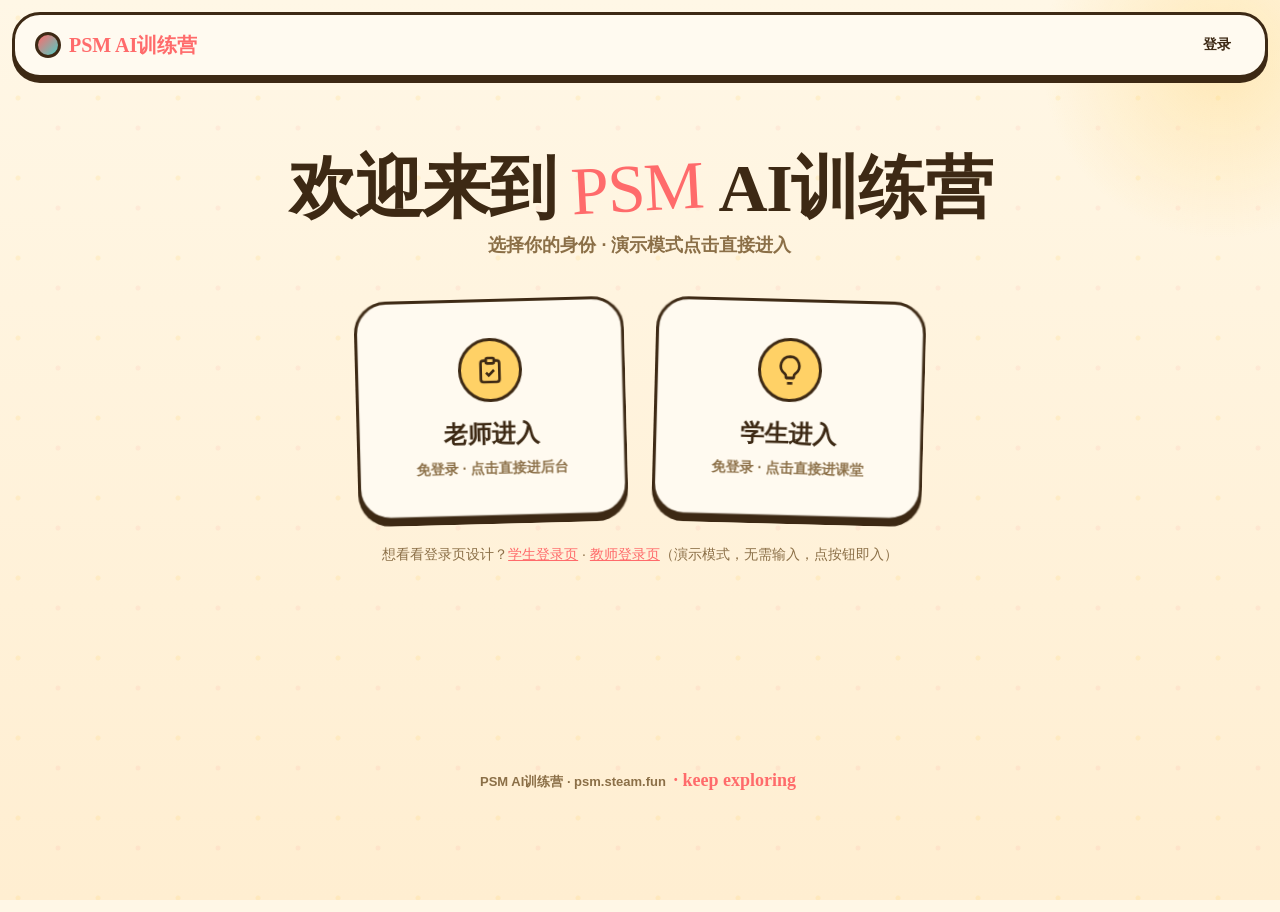
<file: frontend-redesign/index.html>
<!DOCTYPE html>
<html lang="zh-CN">
<head>
  <meta charset="UTF-8">
  <meta name="viewport" content="width=device-width, initial-scale=1.0">
  <title>PSM AI训练营</title>

  <!-- Google Fonts via miaoda self-hosted mirror -->
  <link rel="stylesheet" href="https://miaoda.feishu.cn/fonts/css2?family=Bricolage+Grotesque:wght@500;700&family=Inter:wght@400;500;600;700&family=JetBrains+Mono:wght@400;500;700&family=Caveat:wght@400;700&family=Fraunces:opsz,wght@9..144,600;9..144,800;9..144,900&family=Nunito:wght@500;600;700;800;900&family=Press+Start+2P&family=VT323&display=swap" rel="stylesheet">

  <link rel="stylesheet" href="base.css">
  <!-- 当前唯一主题：奶油乐园。其它主题 CSS 保留在仓库中以便回切，但默认不加载。 -->
  <link rel="stylesheet" href="theme-creamy.css">
</head>
<body data-theme="creamy">

  <nav class="topnav">
    <a href="#" class="logo" data-link="chooser">PSM AI训练营</a>
    <div class="nav-links" id="nav-links"></div>
  </nav>

  <main class="container">
    <div id="flash"></div>

    <!-- 1. 身份选择（chooser，对应 auth/chooser.html） -->
    <section class="view view-chooser active" id="v-chooser">
      <h1>欢迎来到 <span class="hand">PSM</span> AI训练营</h1>
      <p class="subtitle">选择你的身份 · 演示模式点击直接进入</p>
      <div class="choice-cards fx-stagger">
        <a class="choice-card" data-demo-enter="teacher" data-stage="1">
          <div class="fx-glare" aria-hidden="true"></div>
          <div class="icon">
            <svg viewBox="0 0 24 24" fill="none" stroke="currentColor" stroke-width="2"><path d="M9 5H7a2 2 0 0 0-2 2v12a2 2 0 0 0 2 2h10a2 2 0 0 0 2-2V7a2 2 0 0 0-2-2h-2"/><rect x="9" y="3" width="6" height="4" rx="1"/><path d="m9 14 2 2 4-4"/></svg>
          </div>
          <h2>老师进入</h2>
          <p>免登录 · 点击直接进后台</p>
        </a>
        <a class="choice-card" data-demo-enter="student" data-stage="2">
          <div class="fx-glare" aria-hidden="true"></div>
          <div class="icon">
            <svg viewBox="0 0 24 24" fill="none" stroke="currentColor" stroke-width="2"><path d="M9 18h6"/><path d="M10 22h4"/><path d="M12 2a7 7 0 0 0-4 12.7c.6.5 1 1.2 1 2v.3a1 1 0 0 0 1 1h4a1 1 0 0 0 1-1v-.3c0-.8.4-1.5 1-2A7 7 0 0 0 12 2Z"/></svg>
          </div>
          <h2>学生进入</h2>
          <p>免登录 · 点击直接进课堂</p>
        </a>
      </div>
      <p class="demo-login-links">想看看登录页设计？<a href="#" data-link="student-login">学生登录页</a> · <a href="#" data-link="teacher-login">教师登录页</a>（演示模式，无需输入，点按钮即入）</p>
    </section>

    <!-- 2. 学生登录（auth/student_login.html） -->
    <section class="view view-auth" id="v-student-login">
      <h1>学生进入</h1>
      <div class="form-card">
        <div class="demo-banner"><span class="hand">演示模式</span><span>登录不连数据库、不做校验——留空也可以，点按钮直接进课堂</span></div>
        <form id="form-student-login" autocomplete="off" novalidate>
          <div class="form-group">
            <label>你的姓名
              <span class="hint">演示可留空，自动用「小明」</span>
            </label>
            <input type="text" name="name" placeholder="如：小明">
          </div>
          <div class="form-group">
            <label>手机尾号4位
              <span class="hint">有同名同学时填写</span>
            </label>
            <input type="text" name="phone_tail" maxlength="4" placeholder="4位数字">
          </div>
          <div class="form-group">
            <label>班级码
              <span class="hint">演示可留空，自动用 A1B2C3</span>
            </label>
            <input type="text" name="class_code" value="A1B2C3" maxlength="6" placeholder="6位字母数字">
          </div>
          <button type="submit" class="btn primary block">进入课堂</button>
        </form>
        <a href="#" class="back-link" data-link="chooser">返回</a>
      </div>
    </section>

    <!-- 3. 教师登录（auth/teacher_login.html） -->
    <section class="view view-auth" id="v-teacher-login">
      <h1>教师登录</h1>
      <div class="form-card">
        <div class="demo-banner"><span class="hand">演示模式</span><span>登录不连数据库、不做校验——留空也可以，点按钮直接进后台</span></div>
        <form id="form-teacher-login" autocomplete="off" novalidate>
          <div class="form-group">
            <label>用户名
              <span class="hint">演示可留空</span>
            </label>
            <input type="text" name="username" autocomplete="username" placeholder="teacher">
          </div>
          <div class="form-group">
            <label>密码
              <span class="hint">演示可留空</span>
            </label>
            <input type="password" name="password" autocomplete="current-password" placeholder="••••••">
          </div>
          <button type="submit" class="btn primary block">进入后台</button>
        </form>
        <a href="#" class="back-link" data-link="chooser">返回</a>
      </div>
    </section>

    <!-- 4. 课时页（student/lesson.html） -->
    <section class="view view-lesson" id="v-lesson">
      <h1 id="lesson-title"></h1>
      <p class="lesson-desc" id="lesson-desc"></p>
      <div class="quota-bar" id="quota-bar"></div>
      <div class="activities" id="activities"></div>
      <section class="submit-section">
        <h2>提交我的作品</h2>
        <form id="form-submit-work" autocomplete="off">
          <input type="hidden" name="work_type" value="mixed">
          <div class="form-group">
            <label>作品名称</label>
            <input type="text" name="display_name" placeholder="给作品起个名字">
          </div>
          <div class="form-group">
            <label>文字内容</label>
            <textarea name="content" rows="4" placeholder="写下你的想法、故事、答案..."></textarea>
          </div>
          <div class="form-group">
            <label>上传图片</label>
            <input type="file" name="image" accept="image/*">
          </div>
          <button type="submit" class="btn primary">提交作品</button>
        </form>
      </section>
      <div class="lesson-nav">
        <a href="#" class="btn" data-link="l7l8l9">L7-L9 编程世界 →</a>
        <a href="#" class="btn" data-link="l10">L10 作品集 →</a>
      </div>
    </section>

    <!-- 5. L7-L9 编程世界（student/l7l8l9.html） -->
    <section class="view view-l7l8l9" id="v-l7l8l9">
      <h1>L7-L9 编程世界</h1>
      <p class="subtitle">编程和运行环境请访问 PSM 平台：</p>
      <a href="https://psm.steam.fun" target="_blank" rel="noopener" class="external-card">进入 psm.steam.fun →</a>
      <section class="screenshot-card">
        <h2>上传编程截图作业</h2>
        <form id="form-screenshot" autocomplete="off">
          <input type="hidden" name="work_type" value="screenshot">
          <div class="form-group">
            <label>作品说明</label>
            <textarea name="content" rows="2" placeholder="简单描述你做了什么"></textarea>
          </div>
          <div class="form-group">
            <label>截图</label>
            <input type="file" name="image" accept="image/png,image/jpeg" required>
          </div>
          <button type="submit" class="btn primary block">上传截图</button>
        </form>
      </section>
    </section>

    <!-- 6. 展示墙（student/gallery.html） -->
    <section class="view view-gallery" id="v-gallery">
      <h1>班级展示墙</h1>
      <p class="subtitle">同学们的好作品都在这里</p>
      <div id="gallery-body"></div>
    </section>

    <!-- 7. L10 作品集（student/l10_showcase.html） -->
    <section class="view view-l10" id="v-l10">
      <h1>L10 作品集</h1>
      <p class="subtitle">同学们的优秀作品在这里汇聚</p>
      <div id="l10-body"></div>
    </section>

    <!-- 8. 教师后台（teacher/dashboard.html） -->
    <section class="view view-dashboard" id="v-dashboard">
      <h1>教师后台</h1>
      <div class="panel">
        <h2 style="margin-top:0">创建新班级</h2>
        <form id="form-create-class" autocomplete="off">
          <div class="form-row">
            <div class="form-group" style="flex:1">
              <label>班级名称</label>
              <input type="text" name="name" required placeholder="如：2026春季·周六上午">
            </div>
            <div class="form-group" style="flex:1">
              <label>学期</label>
              <input type="text" name="semester" placeholder="如：2026春季">
            </div>
            <div class="form-group" style="display:flex;align-items:flex-end">
              <button type="submit" class="btn primary">创建</button>
            </div>
          </div>
        </form>
      </div>
      <div class="section">
        <h2>我的班级</h2>
        <div id="class-list"></div>
      </div>
    </section>

    <!-- 9. 班级管理（teacher/class_detail.html） -->
    <section class="view view-class" id="v-class">
      <h1 id="class-title"></h1>
      <p class="class-info" id="class-info"></p>

      <div class="section">
        <h2>课次管理</h2>
        <div class="panel">
          <form id="form-add-lesson" autocomplete="off">
            <div class="form-row">
              <div class="form-group" style="flex:2">
                <label>课次名称</label>
                <input type="text" name="name" required placeholder="如：L1-AI是什么">
              </div>
              <div class="form-group" style="flex:1">
                <label>日期</label>
                <input type="date" name="lesson_date">
              </div>
              <div class="form-group" style="flex:1">
                <label>时段</label>
                <input type="text" name="time_slot" placeholder="如 14:00-15:30">
              </div>
              <div class="form-group" style="display:flex;align-items:flex-end">
                <button type="submit" class="btn primary">添加课次</button>
              </div>
            </div>
          </form>
        </div>
        <div id="lesson-list"></div>
      </div>

      <div class="section">
        <h2>学生名册</h2>
        <div class="panel">
          <form id="form-import-students" autocomplete="off">
            <div class="form-group">
              <label>批量导入（每行一人：姓名,手机尾号,显示名）</label>
              <textarea name="student_list" rows="6" placeholder="张三,1234,小张&#10;李四&#10;王五,5678"></textarea>
            </div>
            <button type="submit" class="btn primary">导入</button>
          </form>
        </div>
        <div id="student-list"></div>
      </div>
    </section>

    <!-- 10. 作品审核（teacher/submissions.html） -->
    <section class="view view-submissions" id="v-submissions">
      <h1 id="subs-title">作品审核</h1>
      <div class="filter-bar">
        <span class="label">状态</span>
        <a href="#" class="btn sm" data-sub-filter="all">全部</a>
        <a href="#" class="btn sm" data-sub-filter="pending">待审核</a>
        <a href="#" class="btn sm" data-sub-filter="approved">已通过</a>
        <a href="#" class="btn sm" data-sub-filter="rejected">已驳回</a>
        <span class="label" style="margin-left:16px">课次</span>
        <select id="sub-lesson-filter" class="form-group" style="width:auto;flex:0">
          <option value="all">全部课次</option>
        </select>
      </div>
      <div id="subs-list"></div>
    </section>
  </main>

  <footer class="footer">
    <p>PSM AI训练营 · psm.steam.fun <span class="hand">·  keep exploring</span></p>
  </footer>

  <script src="app.js"></script>
</body>
</html>
</file>
<file: frontend-redesign/base.css>
/* ============================================================
   PSM AI 训练营 · 基础层 (所有主题共用)
   只放结构性样式和重置；视觉全部由主题 CSS 接管
   ============================================================ */

*, *::before, *::after { box-sizing: border-box; }
html, body { margin: 0; padding: 0; }
html { -webkit-text-size-adjust: 100%; }
body { min-height: 100vh; line-height: 1.5; -webkit-font-smoothing: antialiased; }
img, svg { max-width: 100%; display: block; }
a { color: inherit; }
button { font: inherit; }
input, textarea, select, button { font-family: inherit; }
ul, ol { margin: 0; padding: 0; list-style: none; }

/* view show/hide — every page section is a .view */
.view { display: none; }
.view.active { display: block; }

/* hidden helper */
.hidden { display: none !important; }

/* tiny utility: visually hidden but accessible */
.sr-only {
  position: absolute;
  width: 1px;
  height: 1px;
  padding: 0;
  margin: -1px;
  overflow: hidden;
  clip: rect(0, 0, 0, 0);
  white-space: nowrap;
  border: 0;
}

/* initial fallback before JS applies theme — keep it neutral so the first paint isn't white */
body:not([data-theme]) {
  background-color: #fff7e6;
  color: #3d2914;
}

/* demo mode banner & links — 用各主题共享变量，三皮肤自动适配 */
.demo-banner {
  display: flex;
  align-items: center;
  gap: 10px;
  margin-bottom: 18px;
  padding: 10px 16px;
  background: var(--surface-2);
  border: 1px dashed var(--border);
  border-radius: var(--radius-sm);
  color: var(--text-2);
  font-size: 14px;
}
.demo-banner .hand {
  color: var(--primary);
  font-family: var(--font-hand);
  font-size: 20px;
  flex: none;
}
.demo-login-links {
  text-align: center;
  margin: 26px 0 0;
  color: var(--text-2);
  font-size: 14px;
}
.demo-login-links a {
  color: var(--primary);
  text-decoration: underline;
}
</file>
<file: frontend-redesign/theme-creamy.css>
/* ============================================================
   PSM AI 训练营 · 主题二：奶油乐园 (Creamy Playful)
   奶油纸纹 · 大圆角贴纸 · 手写点缀 · 暖色调
   ============================================================ */

body[data-theme="creamy"] {
  --bg: #fff7e6;
  --bg-2: #ffeed1;
  --bg-3: #ffe2b0;
  --surface: #fffaf0;
  --surface-2: #fff3d6;
  --surface-3: #ffe8b3;
  --border: #f0d9a8;
  --border-strong: #ff6b6b;
  --text: #3d2914;
  --text-2: #8b6f47;
  --text-3: #b89876;
  --primary: #ff6b6b;
  --primary-2: #4ecdc4;
  --accent: #ffd166;
  --success: #7cb342;
  --danger: #e76f51;
  --warning: #f4a261;

  --radius: 24px;
  --radius-lg: 32px;
  --radius-sm: 16px;

  --shadow-sm: 0 3px 0 #f0c98a;
  --shadow: 0 6px 0 #e8b96a, 0 12px 28px rgba(212, 163, 90, 0.22);
  --shadow-lg: 0 8px 0 #d9a050, 0 18px 40px rgba(212, 163, 90, 0.32);
  --glow: 0 0 0 transparent;

  --font-display: "Fraunces", "Caveat", "Comic Sans MS", "Noto Sans SC", serif;
  --font-body: "Nunito", -apple-system, "Segoe UI", "Noto Sans SC", sans-serif;
  --font-mono: "JetBrains Mono", ui-monospace, "SF Mono", Menlo, monospace;
  --font-hand: "Caveat", "Brush Script MT", cursive;

  --bg-image:
    radial-gradient(circle at 18px 18px, rgba(255, 209, 102, 0.18) 2px, transparent 3px),
    radial-gradient(circle at 58px 48px, rgba(255, 107, 107, 0.08) 2px, transparent 3px),
    linear-gradient(180deg, #fff7e6 0%, #ffeed1 100%);
  --bg-size: 80px 80px, 80px 80px, auto;
}

body[data-theme="creamy"] {
  color: var(--text);
  font-family: var(--font-body);
  font-weight: 500;
  background-color: var(--bg);
  background-image: var(--bg-image);
  background-size: var(--bg-size);
  background-attachment: fixed;
}

body[data-theme="creamy"]::before {
  content: "";
  position: fixed;
  top: -120px;
  right: -120px;
  width: 360px;
  height: 360px;
  background: radial-gradient(circle, var(--accent) 0%, transparent 70%);
  opacity: 0.35;
  border-radius: 50%;
  pointer-events: none;
  z-index: 0;
}

/* ===== top nav ===== */
body[data-theme="creamy"] .topnav {
  position: sticky;
  top: 12px;
  z-index: 50;
  display: flex;
  align-items: center;
  justify-content: space-between;
  gap: 12px;
  padding: 14px 20px;
  margin: 12px 12px 0;
  background: var(--surface);
  border: 3px solid var(--text);
  border-radius: 28px;
  box-shadow: 0 5px 0 var(--text);
}
body[data-theme="creamy"] .topnav .logo {
  font-family: var(--font-display);
  font-weight: 900;
  font-size: 20px;
  color: var(--primary);
  text-decoration: none;
  display: flex;
  align-items: center;
  gap: 8px;
}
body[data-theme="creamy"] .topnav .logo::before {
  content: "";
  width: 26px;
  height: 26px;
  border-radius: 50%;
  background: linear-gradient(135deg, var(--primary), var(--primary-2));
  border: 3px solid var(--text);
  flex-shrink: 0;
}
body[data-theme="creamy"] .topnav .nav-links { display: flex; gap: 4px; align-items: center; flex-wrap: wrap; }
body[data-theme="creamy"] .topnav .nav-links a {
  color: var(--text);
  font: 700 14px var(--font-body);
  padding: 7px 14px;
  border-radius: 999px;
  text-decoration: none;
  transition: background 0.15s, transform 0.15s;
}
body[data-theme="creamy"] .topnav .nav-links a:hover { background: var(--surface-2); transform: translateY(-1px); }
body[data-theme="creamy"] .topnav .nav-links a.active { background: var(--primary); color: #fff; }

/* （旧 .theme-switch 顶栏主题切换器样式已随选择页主题切换块移除） */

/* ===== container ===== */
body[data-theme="creamy"] .container { max-width: 1000px; margin: 0 auto; padding: 28px 24px 80px; position: relative; z-index: 1; }

/* ===== chooser ===== */
body[data-theme="creamy"] .view-chooser { text-align: center; padding: 48px 0 20px; }
body[data-theme="creamy"] .view-chooser h1 {
  font-family: var(--font-display);
  font-weight: 900;
  font-size: clamp(40px, 7vw, 68px);
  letter-spacing: -0.02em;
  line-height: 1.0;
  margin: 0 0 10px;
  color: var(--text);
}
body[data-theme="creamy"] .view-chooser h1 .hand {
  font-family: var(--font-hand);
  color: var(--primary);
  display: inline-block;
  transform: rotate(-3deg);
  font-weight: 400;
}
body[data-theme="creamy"] .view-chooser .subtitle { color: var(--text-2); font-size: 18px; margin: 0 0 40px; font-weight: 600; }
body[data-theme="creamy"] .choice-cards { display: flex; gap: 28px; justify-content: center; flex-wrap: wrap; }
body[data-theme="creamy"] .choice-card {
  position: relative;
  width: 270px;
  padding: 36px 28px;
  border-radius: var(--radius-lg);
  background: var(--surface);
  border: 3px solid var(--text);
  text-align: center;
  text-decoration: none;
  color: var(--text);
  transition: transform 0.2s, box-shadow 0.2s;
  box-shadow: 0 6px 0 var(--text);
}
body[data-theme="creamy"] .choice-card:nth-child(1) { transform: rotate(-1.5deg); }
body[data-theme="creamy"] .choice-card:nth-child(2) { transform: rotate(1.5deg); }
body[data-theme="creamy"] .choice-card:hover { transform: translateY(-6px) rotate(0); box-shadow: 0 12px 0 var(--text); }
body[data-theme="creamy"] .choice-card .icon {
  width: 64px;
  height: 64px;
  margin: 0 auto 14px;
  display: grid;
  place-items: center;
  border-radius: 50%;
  background: var(--accent);
  border: 3px solid var(--text);
}
body[data-theme="creamy"] .choice-card .icon svg { width: 32px; height: 32px; color: var(--text); }
body[data-theme="creamy"] .choice-card h2 { font-family: var(--font-display); font-weight: 900; font-size: 24px; margin: 0 0 6px; }
body[data-theme="creamy"] .choice-card p { color: var(--text-2); font-size: 14px; margin: 0; font-weight: 600; }

/* （旧 .theme-explore / .theme-card 样式已随选择页主题切换块移除；保留的 cosmic/pixel 主题 CSS 不受影响） */

/* ===== auth forms ===== */
body[data-theme="creamy"] .view-auth { max-width: 440px; margin: 48px auto; }
body[data-theme="creamy"] .view-auth h1 { font-family: var(--font-display); font-weight: 900; font-size: 36px; margin: 0 0 16px; }
body[data-theme="creamy"] .view-auth .form-card {
  background: var(--surface);
  border: 3px solid var(--text);
  border-radius: var(--radius-lg);
  padding: 32px;
  box-shadow: 0 8px 0 var(--text);
}
body[data-theme="creamy"] .form-group { margin-bottom: 18px; }
body[data-theme="creamy"] .form-group label {
  display: block;
  font: 700 13px var(--font-body);
  color: var(--text);
  margin-bottom: 6px;
}
body[data-theme="creamy"] .form-group label .hint { color: var(--text-2); font-weight: 600; font-size: 12px; margin-left: 6px; }
body[data-theme="creamy"] .form-group input,
body[data-theme="creamy"] .form-group textarea,
body[data-theme="creamy"] .form-group select {
  width: 100%;
  padding: 12px 14px;
  font: 600 14px var(--font-body);
  color: var(--text);
  background: var(--surface);
  border: 2px solid var(--text);
  border-radius: var(--radius-sm);
  transition: transform 0.1s, box-shadow 0.15s;
}
body[data-theme="creamy"] .form-group input:focus,
body[data-theme="creamy"] .form-group textarea:focus,
body[data-theme="creamy"] .form-group select:focus {
  outline: 0;
  transform: translateY(-1px);
  box-shadow: 0 4px 0 var(--primary);
}
body[data-theme="creamy"] .form-group textarea { resize: vertical; min-height: 72px; }
body[data-theme="creamy"] .form-group input[type="file"] { padding: 10px; }
body[data-theme="creamy"] .form-row { display: flex; gap: 8px; flex-wrap: wrap; align-items: stretch; }
body[data-theme="creamy"] .form-row > * { flex: 1; min-width: 0; }

/* buttons */
body[data-theme="creamy"] .btn {
  display: inline-flex;
  align-items: center;
  justify-content: center;
  gap: 6px;
  padding: 11px 20px;
  font: 800 14px var(--font-body);
  color: var(--text);
  background: var(--surface);
  border: 2.5px solid var(--text);
  border-radius: 999px;
  cursor: pointer;
  text-decoration: none;
  transition: transform 0.12s, box-shadow 0.12s;
  box-shadow: 0 3px 0 var(--text);
  white-space: nowrap;
}
body[data-theme="creamy"] .btn:hover { transform: translateY(-1px); box-shadow: 0 5px 0 var(--text); }
body[data-theme="creamy"] .btn:active { transform: translateY(1px); box-shadow: 0 1px 0 var(--text); }
body[data-theme="creamy"] .btn.primary { background: var(--primary); color: #fff; }
body[data-theme="creamy"] .btn.primary:hover { background: #ff5252; }
body[data-theme="creamy"] .btn.success { background: var(--success); color: #fff; }
body[data-theme="creamy"] .btn.danger { background: var(--danger); color: #fff; }
body[data-theme="creamy"] .btn.ghost { background: transparent; box-shadow: none; }
body[data-theme="creamy"] .btn.ghost:hover { background: var(--surface-2); box-shadow: 0 3px 0 var(--text); }
body[data-theme="creamy"] .btn.sm { padding: 6px 12px; font-size: 12px; box-shadow: 0 2px 0 var(--text); }
body[data-theme="creamy"] .btn.lg { padding: 14px 28px; font-size: 16px; }
body[data-theme="creamy"] .btn:disabled { opacity: 0.5; cursor: not-allowed; transform: none; box-shadow: 0 3px 0 var(--text); }
body[data-theme="creamy"] .btn.block { width: 100%; }
body[data-theme="creamy"] .back-link { display: inline-block; margin-top: 16px; color: var(--text-2); font-size: 13px; text-decoration: none; font-weight: 700; }
body[data-theme="creamy"] .back-link:hover { color: var(--primary); }

/* flash */
body[data-theme="creamy"] .flash {
  padding: 10px 16px;
  border-radius: var(--radius-sm);
  margin-bottom: 12px;
  font-size: 14px;
  font-weight: 700;
  border: 2.5px solid var(--text);
  background: var(--surface);
}
body[data-theme="creamy"] .flash.success { background: #e8f5d8; }
body[data-theme="creamy"] .flash.error { background: #ffe0d6; }
body[data-theme="creamy"] .flash.info { background: #d4f1ed; }

/* ===== lesson ===== */
body[data-theme="creamy"] .view-lesson h1 { font-family: var(--font-display); font-weight: 900; font-size: 40px; margin: 0 0 6px; }
body[data-theme="creamy"] .view-lesson .lesson-desc { color: var(--text-2); margin: 0 0 20px; font-size: 16px; font-weight: 600; }
body[data-theme="creamy"] .quota-bar {
  display: flex;
  gap: 16px;
  padding: 14px 22px;
  background: var(--surface);
  border: 3px solid var(--text);
  border-radius: 999px;
  margin-bottom: 24px;
  font: 700 14px var(--font-body);
  align-items: center;
  flex-wrap: wrap;
  box-shadow: 0 4px 0 var(--text);
}
body[data-theme="creamy"] .quota-bar .q { display: flex; align-items: center; gap: 8px; }
body[data-theme="creamy"] .quota-bar .q .num { font-weight: 900; color: var(--primary); font-size: 16px; }
body[data-theme="creamy"] .quota-bar .q .dot { width: 12px; height: 12px; border-radius: 50%; border: 2px solid var(--text); }
body[data-theme="creamy"] .quota-bar .q.text .dot { background: var(--primary-2); }
body[data-theme="creamy"] .quota-bar .q.image .dot { background: var(--accent); }

body[data-theme="creamy"] .activities { display: grid; gap: 18px; margin-bottom: 32px; }
body[data-theme="creamy"] .activity-card {
  background: var(--surface);
  border: 3px solid var(--text);
  border-radius: var(--radius-lg);
  padding: 24px;
  position: relative;
  transition: transform 0.15s;
  box-shadow: 0 5px 0 var(--text);
}
body[data-theme="creamy"] .activity-card:hover { transform: translateY(-2px); }
body[data-theme="creamy"] .activity-card[data-type="agnes_text"] { background: linear-gradient(180deg, #fff 0%, #fff5e0 100%); }
body[data-theme="creamy"] .activity-card[data-type="agnes_image"] { background: linear-gradient(180deg, #fff 0%, #ffe8d6 100%); }
body[data-theme="creamy"] .activity-card[data-type="discussion"] { background: linear-gradient(180deg, #fff 0%, #fff8d4 100%); }
body[data-theme="creamy"] .activity-card[data-type="create"] { background: linear-gradient(180deg, #fff 0%, #d4f1ed 100%); }
body[data-theme="creamy"] .activity-card .type-tag {
  position: absolute;
  top: -12px;
  left: 18px;
  padding: 3px 12px;
  background: var(--text);
  color: var(--surface);
  font: 800 10px var(--font-mono);
  text-transform: uppercase;
  letter-spacing: 0.1em;
  border-radius: 999px;
}
body[data-theme="creamy"] .activity-card h3 { font-family: var(--font-display); font-weight: 800; font-size: 22px; margin: 0 0 4px; }
body[data-theme="creamy"] .activity-card .act-desc { color: var(--text-2); font-size: 14px; margin: 0 0 16px; font-weight: 600; }
body[data-theme="creamy"] .ai-interaction { margin-top: 12px; }
body[data-theme="creamy"] .ai-progress {
  width: 100%;
  height: 14px;
  background: var(--surface-2);
  border: 2px solid var(--text);
  border-radius: 999px;
  margin-top: 12px;
  position: relative;
}
body[data-theme="creamy"] .ai-progress-bar {
  height: 100%;
  width: 0;
  background: repeating-linear-gradient(45deg, var(--primary) 0 12px, var(--primary-2) 12px 24px);
  border-radius: 999px;
  transition: width 0.5s ease;
}
body[data-theme="creamy"] .ai-progress-text { margin-top: 8px; color: var(--text-2); font-size: 13px; font-weight: 600; min-height: 18px; }
body[data-theme="creamy"] .ai-answer {
  margin-top: 12px;
  padding: 16px;
  background: #d4f1ed;
  border: 2px dashed var(--text);
  border-radius: var(--radius);
  white-space: pre-wrap;
  font-size: 14px;
  line-height: 1.7;
  font-weight: 600;
}
body[data-theme="creamy"] .ai-answer.fallback { background: #fff8d4; }
body[data-theme="creamy"] .ai-image-result { margin-top: 12px; }
body[data-theme="creamy"] .ai-image-result img { max-width: 100%; border-radius: var(--radius); border: 3px solid var(--text); display: block; }
body[data-theme="creamy"] .ai-image-result .src { display: inline-block; margin-top: 8px; font: 11px var(--font-mono); color: var(--text-2); padding: 3px 8px; background: var(--surface-2); border-radius: 999px; }
body[data-theme="creamy"] .ai-error { color: var(--danger); font-size: 13px; font-weight: 700; margin-top: 8px; }

body[data-theme="creamy"] .submit-section {
  background: var(--surface);
  border: 3px dashed var(--primary);
  border-radius: var(--radius-lg);
  padding: 28px;
  margin: 24px 0;
}
body[data-theme="creamy"] .submit-section h2 { font-family: var(--font-display); font-weight: 900; font-size: 22px; margin: 0 0 16px; }
body[data-theme="creamy"] .lesson-nav { display: flex; gap: 12px; flex-wrap: wrap; margin-top: 24px; }

/* ===== gallery / l10 ===== */
body[data-theme="creamy"] .view-gallery h1, body[data-theme="creamy"] .view-l10 h1 { font-family: var(--font-display); font-weight: 900; font-size: 36px; margin: 0 0 4px; }
body[data-theme="creamy"] .view-gallery .subtitle, body[data-theme="creamy"] .view-l10 .subtitle { color: var(--text-2); margin: 0 0 24px; font-weight: 600; }
body[data-theme="creamy"] .gallery-grid { display: grid; grid-template-columns: repeat(auto-fill, minmax(240px, 1fr)); gap: 22px; }
body[data-theme="creamy"] .gallery-card {
  background: var(--surface);
  border: 3px solid var(--text);
  border-radius: var(--radius);
  overflow: hidden;
  position: relative;
  transition: transform 0.18s;
  box-shadow: 0 5px 0 var(--text);
}
body[data-theme="creamy"] .gallery-card:hover { transform: translateY(-4px) rotate(-0.5deg); }
body[data-theme="creamy"] .gallery-card img { width: 100%; height: 180px; object-fit: cover; display: block; border-bottom: 3px solid var(--text); }
body[data-theme="creamy"] .gallery-card .body { padding: 14px 16px; }
body[data-theme="creamy"] .gallery-card h3 { font-family: var(--font-display); font-weight: 800; font-size: 18px; margin: 0 0 4px; }
body[data-theme="creamy"] .gallery-card .text { color: var(--text-2); font-size: 13px; line-height: 1.5; margin: 6px 0; font-weight: 600; }
body[data-theme="creamy"] .gallery-card .meta { display: flex; justify-content: space-between; align-items: center; font: 12px var(--font-body); color: var(--text-2); margin-top: 10px; font-weight: 700; }
body[data-theme="creamy"] .gallery-card .meta .wt { background: var(--accent); padding: 2px 10px; border-radius: 999px; border: 1.5px solid var(--text); }
body[data-theme="creamy"] .gallery-card.featured { border-color: var(--primary); }
body[data-theme="creamy"] .empty { text-align: center; padding: 60px 20px; color: var(--text-2); font: 600 16px var(--font-hand); font-size: 22px; }

/* ===== l7l8l9 ===== */
body[data-theme="creamy"] .view-l7l8l9 { text-align: center; padding: 60px 0 20px; }
body[data-theme="creamy"] .view-l7l8l9 h1 { font-family: var(--font-display); font-weight: 900; font-size: 40px; margin: 0 0 8px; }
body[data-theme="creamy"] .view-l7l8l9 .subtitle { color: var(--text-2); margin: 0 0 32px; font-weight: 600; }
body[data-theme="creamy"] .external-card {
  display: inline-flex;
  align-items: center;
  gap: 12px;
  padding: 18px 32px;
  background: var(--primary-2);
  color: #fff;
  border: 3px solid var(--text);
  border-radius: 999px;
  text-decoration: none;
  font: 800 16px var(--font-body);
  box-shadow: 0 6px 0 var(--text);
  transition: transform 0.15s;
}
body[data-theme="creamy"] .external-card:hover { transform: translateY(-2px); }
body[data-theme="creamy"] .screenshot-card {
  max-width: 520px;
  margin: 40px auto 0;
  padding: 28px;
  background: var(--surface);
  border: 3px solid var(--text);
  border-radius: var(--radius-lg);
  text-align: left;
  box-shadow: 0 6px 0 var(--text);
}
body[data-theme="creamy"] .screenshot-card h2 { font-family: var(--font-display); font-weight: 900; font-size: 22px; margin: 0 0 16px; }

/* ===== teacher ===== */
body[data-theme="creamy"] .view-dashboard h1, body[data-theme="creamy"] .view-class h1, body[data-theme="creamy"] .view-submissions h1 {
  font-family: var(--font-display);
  font-weight: 900;
  font-size: 36px;
  margin: 0 0 16px;
}
body[data-theme="creamy"] .view-class .class-info { color: var(--text-2); margin: 0 0 24px; font-size: 14px; font-weight: 600; }
body[data-theme="creamy"] .view-class .class-info code { background: var(--accent); padding: 3px 12px; border-radius: 8px; color: var(--text); font: 800 13px var(--font-mono); border: 2px solid var(--text); }
body[data-theme="creamy"] .section { margin: 32px 0; }
body[data-theme="creamy"] .section h2 { font-family: var(--font-display); font-weight: 800; font-size: 22px; margin: 0 0 14px; padding-bottom: 8px; border-bottom: 3px solid var(--text); display: inline-block; }
body[data-theme="creamy"] .panel {
  background: var(--surface);
  border: 3px solid var(--text);
  border-radius: var(--radius-lg);
  padding: 24px;
  margin-bottom: 16px;
  box-shadow: 0 5px 0 var(--text);
}
body[data-theme="creamy"] table { width: 100%; border-collapse: collapse; font-size: 14px; font-weight: 600; }
body[data-theme="creamy"] th, body[data-theme="creamy"] td { padding: 12px 14px; text-align: left; border-bottom: 2px dashed var(--border); }
body[data-theme="creamy"] th { color: var(--text); font: 800 11px var(--font-mono); text-transform: uppercase; letter-spacing: 0.1em; }
body[data-theme="creamy"] td code { background: var(--accent); padding: 2px 8px; border-radius: 6px; font: 800 12px var(--font-mono); color: var(--text); }
body[data-theme="creamy"] .table-actions { display: flex; gap: 6px; flex-wrap: wrap; }

/* ===== submissions ===== */
body[data-theme="creamy"] .filter-bar { display: flex; gap: 8px; flex-wrap: wrap; align-items: center; margin-bottom: 20px; }
body[data-theme="creamy"] .filter-bar .label { font: 800 11px var(--font-mono); text-transform: uppercase; letter-spacing: 0.1em; color: var(--text); margin-right: 6px; }
body[data-theme="creamy"] .submission-card {
  background: var(--surface);
  border: 3px solid var(--text);
  border-left-width: 8px;
  border-radius: var(--radius);
  padding: 20px;
  margin-bottom: 14px;
  box-shadow: 0 4px 0 var(--text);
  position: relative;
  overflow: visible;
}
body[data-theme="creamy"] .submission-card.status-pending { border-left-color: var(--warning); }
body[data-theme="creamy"] .submission-card.status-approved { border-left-color: var(--success); }
body[data-theme="creamy"] .submission-card.status-rejected { border-left-color: var(--danger); }
body[data-theme="creamy"] .sub-header { display: flex; gap: 10px; align-items: center; flex-wrap: wrap; margin-bottom: 10px; font-size: 13px; font-weight: 700; }
body[data-theme="creamy"] .sub-header .student { font-weight: 900; color: var(--text); font-size: 15px; }
body[data-theme="creamy"] .badge { padding: 3px 12px; border-radius: 999px; font: 800 10px var(--font-mono); text-transform: uppercase; letter-spacing: 0.1em; border: 2px solid var(--text); }
body[data-theme="creamy"] .badge.lesson { background: var(--surface-2); }
body[data-theme="creamy"] .badge.status-pending { background: var(--warning); color: #fff; }
body[data-theme="creamy"] .badge.status-approved { background: var(--success); color: #fff; }
body[data-theme="creamy"] .badge.status-rejected { background: var(--danger); color: #fff; }
body[data-theme="creamy"] .sub-content { background: #fff5e0; padding: 14px; border-radius: var(--radius-sm); margin: 10px 0; white-space: pre-wrap; font-size: 14px; font-weight: 600; border: 2px dashed var(--border); }
body[data-theme="creamy"] .sub-image img { max-width: 280px; border-radius: var(--radius-sm); border: 3px solid var(--text); display: block; margin-top: 8px; }
body[data-theme="creamy"] .sub-image .path { font: 11px var(--font-mono); color: var(--text-2); margin-top: 4px; font-weight: 700; }
body[data-theme="creamy"] .review-form { display: flex; gap: 8px; align-items: center; flex-wrap: wrap; margin-top: 12px; }
body[data-theme="creamy"] .review-form input { flex: 1; min-width: 160px; }
body[data-theme="creamy"] .comment-line { color: var(--text-2); font-size: 13px; font-weight: 700; margin-top: 10px; padding-top: 10px; border-top: 2px dashed var(--border); }

/* footer */
body[data-theme="creamy"] .footer {
  text-align: center;
  padding: 32px 16px;
  color: var(--text-2);
  font: 600 13px var(--font-body);
  margin-top: 60px;
  position: relative;
  z-index: 1;
}
body[data-theme="creamy"] .footer .hand { font-family: var(--font-hand); color: var(--primary); font-size: 18px; margin: 0 4px; }

/* responsive */
@media (max-width: 720px) {
  body[data-theme="creamy"] .topnav { margin: 8px 8px 0; padding: 10px 14px; }
  body[data-theme="creamy"] .topnav .nav-links a { padding: 5px 9px; font-size: 12px; }
  body[data-theme="creamy"] .choice-cards { flex-direction: column; align-items: center; }
  body[data-theme="creamy"] .form-row { flex-direction: column; }
  body[data-theme="creamy"] .quota-bar { flex-direction: column; gap: 8px; align-items: flex-start; border-radius: var(--radius); }
  body[data-theme="creamy"] .gallery-grid { grid-template-columns: 1fr; }
}



/* ============================================================
   输入控件渲染补齐（活动卡 textarea / 文件选择器 / 评语 / 课次筛选 / 审核卡头）
   之前的 .form-group input/textarea/select 只能覆盖 auth + 课程提交表单，
   活动卡 textarea[data-input]、文件选择按钮、教师评语 textarea.comment、
   审核页课次筛选 select 与提交卡头/状态徽章都是裸的浏览器默认样式
   ============================================================ */

/* 活动卡内嵌输入框（问 AI / 让 AI 画） */
body[data-theme="creamy"] .activity-card textarea[data-input] {
  display: block;
  width: 100%;
  margin: 14px 0 12px;
  padding: 12px 14px;
  font: 600 14px var(--font-body);
  color: var(--text);
  background: #fffaf0;
  border: 2.5px solid var(--text);
  border-radius: var(--radius-sm);
  resize: vertical;
  min-height: 64px;
  box-shadow: inset 0 2px 0 rgba(240, 217, 168, 0.6);
  transition: transform 0.12s, box-shadow 0.15s;
}
body[data-theme="creamy"] .activity-card textarea[data-input]::placeholder { color: var(--text-3); }
body[data-theme="creamy"] .activity-card textarea[data-input]:focus {
  outline: 0;
  transform: translateY(-1px);
  box-shadow: 0 4px 0 var(--primary), inset 0 2px 0 rgba(240, 217, 168, 0.6);
}

/* 文件上传（form 内 + 活动内） —— 虚线 dropzone + 奶油贴纸按钮 */
body[data-theme="creamy"] .form-group input[type="file"],
body[data-theme="creamy"] .activity-card input[type="file"],
body[data-theme="creamy"] .screenshot-card input[type="file"] {
  width: 100%;
  padding: 14px;
  font: 600 13px var(--font-body);
  color: var(--text-2);
  background: var(--surface-2);
  border: 2.5px dashed var(--text-2);
  border-radius: var(--radius-sm);
  cursor: pointer;
  transition: border-color 0.15s, background 0.15s;
}
body[data-theme="creamy"] .form-group input[type="file"]:hover,
body[data-theme="creamy"] .activity-card input[type="file"]:hover,
body[data-theme="creamy"] .screenshot-card input[type="file"]:hover { background: var(--surface); border-color: var(--primary); }
body[data-theme="creamy"] input[type="file"]::file-selector-button {
  margin-right: 14px;
  padding: 9px 18px;
  font: 800 13px var(--font-body);
  color: var(--text);
  background: var(--accent);
  border: 2.5px solid var(--text);
  border-radius: 999px;
  cursor: pointer;
  box-shadow: 0 3px 0 var(--text);
  transition: transform 0.1s, box-shadow 0.1s, background 0.1s;
}
body[data-theme="creamy"] input[type="file"]::file-selector-button:hover {
  background: #ffc34d;
  transform: translateY(-1px);
  box-shadow: 0 4px 0 var(--text);
}
body[data-theme="creamy"] input[type="file"]::file-selector-button:active { transform: translateY(1px); box-shadow: 0 1px 0 var(--text); }

/* 教师评语框 + 审核卡底部排版 */
body[data-theme="creamy"] .submission-foot {
  margin-top: 14px;
  padding-top: 14px;
  border-top: 2.5px dashed var(--border);
}
body[data-theme="creamy"] .submission-foot textarea.comment {
  display: block;
  width: 100%;
  padding: 12px 14px;
  font: 600 14px var(--font-body);
  color: var(--text);
  background: #fffaf0;
  border: 2.5px solid var(--text);
  border-radius: var(--radius-sm);
  resize: vertical;
  min-height: 56px;
  transition: transform 0.12s, box-shadow 0.15s;
}
body[data-theme="creamy"] .submission-foot textarea.comment::placeholder { color: var(--text-3); }
body[data-theme="creamy"] .submission-foot textarea.comment:focus {
  outline: 0;
  transform: translateY(-1px);
  box-shadow: 0 4px 0 var(--primary);
}
body[data-theme="creamy"] .submission-actions {
  display: flex;
  gap: 8px;
  align-items: center;
  margin-top: 10px;
  flex-wrap: wrap;
}
body[data-theme="creamy"] .submission-actions .muted {
  color: var(--text-2);
  font: 700 13px var(--font-body);
  padding: 6px 0;
}

/* 审核卡头 + 状态徽章（之前 .sub-header / .badge 是旧类名废规则，补上 .submission-head / .status-badge） */
body[data-theme="creamy"] .submission-head {
  display: flex;
  justify-content: space-between;
  align-items: center;
  gap: 10px;
  flex-wrap: wrap;
  font: 700 13px var(--font-body);
  color: var(--text-2);
}
body[data-theme="creamy"] .submission-head .student { font: 900 16px var(--font-body); color: var(--text); }
body[data-theme="creamy"] .submission-head .lesson,
body[data-theme="creamy"] .submission-head .type,
body[data-theme="creamy"] .submission-head .source { color: var(--text-2); }
body[data-theme="creamy"] .status-badge {
  padding: 4px 12px;
  border-radius: 999px;
  font: 800 10px var(--font-mono);
  text-transform: uppercase;
  letter-spacing: 0.1em;
  border: 2.5px solid var(--text);
  background: var(--surface-2);
  color: var(--text);
  white-space: nowrap;
}
body[data-theme="creamy"] .status-badge.status-pending { background: var(--warning); color: #fff; }
body[data-theme="creamy"] .status-badge.status-approved { background: var(--success); color: #fff; }
body[data-theme="creamy"] .status-badge.status-rejected { background: var(--danger); color: #fff; }
body[data-theme="creamy"] .submission-body {
  background: #fff5e0;
  border: 2.5px dashed var(--border);
  border-radius: var(--radius-sm);
  padding: 14px;
  margin-top: 10px;
}
body[data-theme="creamy"] .submission-text { white-space: pre-wrap; font: 600 14px var(--font-body); color: var(--text); }
body[data-theme="creamy"] .submission-image {
  max-width: 280px;
  border-radius: var(--radius-sm);
  border: 3px solid var(--text);
  display: block;
  margin-top: 10px;
}

/* 审核页课次筛选 select —— 它自己挂 .form-group 类，后代选择器 .form-group select 匹配不到；用 .filter-bar select 兜底 */
body[data-theme="creamy"] .filter-bar { align-items: center; }
body[data-theme="creamy"] .filter-bar select {
  margin: 0;
  padding: 8px 36px 8px 16px;
  font: 800 13px var(--font-body);
  color: var(--text);
  background-color: var(--surface);
  background-image: url("data:image/svg+xml;charset=utf-8,%3Csvg xmlns='http://www.w3.org/2000/svg' width='12' height='8' viewBox='0 0 12 8'%3E%3Cpath d='M1 1l5 5 5-5' fill='none' stroke='%233d2914' stroke-width='2.2' stroke-linecap='round' stroke-linejoin='round'/%3E%3C/svg%3E");
  background-repeat: no-repeat;
  background-position: right 12px center;
  border: 2.5px solid var(--text);
  border-radius: 999px;
  cursor: pointer;
  appearance: none;
  -webkit-appearance: none;
  transition: transform 0.1s, box-shadow 0.15s;
}
body[data-theme="creamy"] .filter-bar select:focus {
  outline: 0;
  box-shadow: 0 3px 0 var(--primary);
}
body[data-theme="creamy"] .filter-bar select:hover { transform: translateY(-1px); }
body[data-theme="creamy"] .filter-bar .form-group { margin: 0; }


/* ============================================================
   交互特效（基于奶油乐园设计语言的 8 处动效）
   1) 入场错位弹跳 (stagger sticker-pop)
   2) 选择卡 / 作品卡 3D 倾斜 + glare 跟随 (fx-tilt)
   3) 主按钮磁吸贴纸 (fx-magnetic)
   4) 主按钮点击星星爆开 (fx-burst)
   5) 学生提交作品彩屑 (fx-confetti)
   6) AI 进度条 mascot (fx-progress-mascot)
   7) 额度用尽抖动 (fx-shake)
   8) 教师审核通过/驳回印章 (fx-stamp)
   ============================================================ */

/* 通用：所有 transform 动画都开 GPU 加速 */
body[data-theme="creamy"] .choice-card,
body[data-theme="creamy"] .gallery-card,
body[data-theme="creamy"] .btn.primary {
  will-change: transform;
  transform-style: preserve-3d;
}

/* ===== 1) 入场错位弹跳（贴纸贴上去的感觉） ===== */
@keyframes fx-sticker-pop {
  0%   { opacity: 0; transform: scale(0.86) translateY(16px) rotate(var(--pop-rot, 0deg)); }
  60%  { opacity: 1; transform: scale(1.04) translateY(-3px) rotate(0); }
  100% { opacity: 1; transform: scale(1) translateY(0) rotate(0); }
}
body[data-theme="creamy"] .fx-stagger > * {
  animation: fx-sticker-pop 0.55s cubic-bezier(0.34, 1.56, 0.64, 1) backwards;
}
body[data-theme="creamy"] .fx-stagger > *:nth-child(1)  { animation-delay: 0.02s; --pop-rot: -2deg; }
body[data-theme="creamy"] .fx-stagger > *:nth-child(2)  { animation-delay: 0.10s; --pop-rot:  1.5deg; }
body[data-theme="creamy"] .fx-stagger > *:nth-child(3)  { animation-delay: 0.18s; --pop-rot: -1deg; }
body[data-theme="creamy"] .fx-stagger > *:nth-child(4)  { animation-delay: 0.26s; --pop-rot:  0.8deg; }
body[data-theme="creamy"] .fx-stagger > *:nth-child(5)  { animation-delay: 0.32s; --pop-rot: -0.6deg; }
body[data-theme="creamy"] .fx-stagger > *:nth-child(6)  { animation-delay: 0.38s; --pop-rot:  0.4deg; }
body[data-theme="creamy"] .fx-stagger > *:nth-child(7)  { animation-delay: 0.42s; }
body[data-theme="creamy"] .fx-stagger > *:nth-child(8)  { animation-delay: 0.46s; }
body[data-theme="creamy"] .fx-stagger > *:nth-child(n+9) { animation-delay: 0.50s; }

/* ===== 2) 3D 倾斜 + glare 跟随（仅 hover-capable 设备） ===== */
body[data-theme="creamy"] .choice-card,
body[data-theme="creamy"] .gallery-card {
  position: relative;
  transform: perspective(900px) rotateX(0) rotateY(0) translateZ(0);
  transition: transform 0.25s cubic-bezier(0.2, 0.8, 0.2, 1), box-shadow 0.25s;
}
body[data-theme="creamy"] .choice-card .fx-glare,
body[data-theme="creamy"] .gallery-card .fx-glare {
  position: absolute;
  inset: 0;
  border-radius: inherit;
  pointer-events: none;
  background: radial-gradient(circle 180px at var(--gx, 50%) var(--gy, 50%),
              rgba(255, 255, 255, 0.55) 0%, rgba(255, 255, 255, 0) 60%);
  opacity: 0;
  transition: opacity 0.2s;
  mix-blend-mode: soft-light;
  z-index: 1;
}
body[data-theme="creamy"] .choice-card:hover .fx-glare,
body[data-theme="creamy"] .gallery-card:hover .fx-glare { opacity: 1; }
@media (hover: hover) and (pointer: fine) {
  body[data-theme="creamy"] .choice-card:hover { box-shadow: 0 14px 0 var(--text), 0 22px 40px rgba(212, 163, 90, 0.28); }
  body[data-theme="creamy"] .gallery-card:hover { box-shadow: 0 10px 0 var(--text), 0 18px 36px rgba(212, 163, 90, 0.24); }
}

/* ===== 3) 主按钮磁吸（鼠标靠近时按钮轻微贴向光标） ===== */
body[data-theme="creamy"] .btn.primary {
  position: relative;
  transition: transform 0.18s cubic-bezier(0.2, 0.8, 0.2, 1), box-shadow 0.18s, background 0.18s;
}
body[data-theme="creamy"] .btn.primary.fx-magnet {
  /* 磁吸位移由 JS 通过 --mx/--my 注入 transform */
  transform: translate(var(--mx, 0px), var(--my, 0px));
}

/* ===== 4) 星星爆开（点击主按钮时从指针位置喷出） ===== */
body[data-theme="creamy"] .fx-burst-host {
  position: fixed;
  inset: 0;
  pointer-events: none;
  z-index: 9999;
  overflow: hidden;
}
body[data-theme="creamy"] .fx-burst-star {
  position: absolute;
  left: 0;
  top: 0;
  width: 16px;
  height: 16px;
  margin-left: -8px;
  margin-top: -8px;
  font: 800 16px/1 var(--font-body);
  color: var(--primary);
  text-shadow: 0 1px 0 var(--text);
  will-change: transform, opacity;
  animation: fx-burst-fly 0.85s cubic-bezier(0.2, 0.8, 0.2, 1) forwards;
}
body[data-theme="creamy"] .fx-burst-star.alt { color: var(--accent); }
body[data-theme="creamy"] .fx-burst-star.alt2 { color: var(--primary-2); }
@keyframes fx-burst-fly {
  0%   { transform: translate(0, 0) scale(0.4) rotate(0); opacity: 0; }
  18%  { transform: translate(calc(var(--bx, 60px) * 0.25), calc(var(--by, -60px) * 0.25)) scale(1.2) rotate(40deg); opacity: 1; }
  100% { transform: translate(var(--bx, 60px), var(--by, -60px)) scale(0.6) rotate(var(--br, 220deg)); opacity: 0; }
}

/* ===== 5) 提交作品彩屑（更密集、更艳） ===== */
body[data-theme="creamy"] .fx-confetti {
  position: fixed;
  left: 0;
  top: 0;
  width: 9px;
  height: 14px;
  border-radius: 2px;
  margin-left: -4.5px;
  margin-top: -7px;
  will-change: transform, opacity;
  animation: fx-confetti-fall 1.3s cubic-bezier(0.2, 0.6, 0.3, 1) forwards;
}
@keyframes fx-confetti-fall {
  0%   { transform: translate(0, 0) rotateZ(0) rotateX(0); opacity: 0; }
  10%  { opacity: 1; }
  100% {
    transform: translate(var(--cx, 0px), var(--cy, 200px)) rotateZ(var(--cz, 360deg)) rotateX(var(--cxr, 240deg));
    opacity: 0;
  }
}

/* ===== 6) AI 进度条 mascot（骑在进度条顶端的小表情） ===== */
body[data-theme="creamy"] .ai-progress {
  position: relative;
}
body[data-theme="creamy"] .fx-progress-mascot {
  position: absolute;
  top: 50%;
  left: 0;
  transform: translate(-50%, -55%) scaleX(var(--mx, 1));
  font-size: 18px;
  line-height: 1;
  pointer-events: none;
  filter: drop-shadow(0 2px 0 rgba(61, 41, 20, 0.25));
  transition: left 0.5s ease, transform 0.5s ease;
  z-index: 2;
}
body[data-theme="creamy"] .fx-progress-mascot.bump {
  animation: fx-mascot-bump 0.4s ease;
}
@keyframes fx-mascot-bump {
  0%   { transform: translate(-50%, -55%) scale(1); }
  30%  { transform: translate(-50%, -75%) scale(1.35); }
  60%  { transform: translate(-50%, -50%) scale(0.92); }
  100% { transform: translate(-50%, -55%) scale(1); }
}

/* ===== 7) 额度用尽抖动 ===== */
@keyframes fx-shake {
  0%, 100% { transform: translateX(0) rotate(0); }
  20% { transform: translateX(-8px) rotate(-0.8deg); }
  40% { transform: translateX(8px)  rotate(0.8deg); }
  60% { transform: translateX(-5px) rotate(-0.4deg); }
  80% { transform: translateX(5px)  rotate(0.4deg); }
}
body[data-theme="creamy"] .fx-shake { animation: fx-shake 0.45s ease; }

/* ===== 8) 审核通过 / 驳回印章 ===== */
body[data-theme="creamy"] .fx-stamp {
  position: absolute;
  top: 18px;
  right: 20px;
  padding: 6px 14px;
  font: 900 18px var(--font-display);
  letter-spacing: 0.05em;
  text-transform: uppercase;
  color: #fff;
  background: var(--success);
  border: 3px solid var(--text);
  border-radius: 10px;
  box-shadow: 0 4px 0 var(--text);
  transform-origin: 70% 70%;
  pointer-events: none;
  z-index: 3;
  animation: fx-stamp-down 0.55s cubic-bezier(0.34, 1.56, 0.64, 1) backwards;
}
body[data-theme="creamy"] .fx-stamp.reject {
  background: var(--danger);
  animation-name: fx-stamp-down-reject;
}
@keyframes fx-stamp-down {
  0%   { transform: scale(2.4) rotate(-30deg); opacity: 0; }
  55%  { transform: scale(0.92) rotate(-12deg); opacity: 1; }
  78%  { transform: scale(1.04) rotate(-8deg); }
  100% { transform: scale(1) rotate(-10deg); opacity: 1; }
}
@keyframes fx-stamp-down-reject {
  0%   { transform: scale(2.4) rotate(28deg); opacity: 0; }
  55%  { transform: scale(0.92) rotate(10deg); opacity: 1; }
  78%  { transform: scale(1.04) rotate(7deg); }
  100% { transform: scale(1) rotate(9deg); opacity: 1; }
}

/* 顶栏 logo 抖动 */
body[data-theme="creamy"] .topnav .logo { transition: transform 0.2s; }
body[data-theme="creamy"] .topnav .logo:hover { transform: rotate(-6deg) scale(1.05); }
body[data-theme="creamy"] .topnav .logo:active { transform: rotate(2deg) scale(0.95); }

/* 表单聚焦：标签弹一下 */
body[data-theme="creamy"] .form-group input:focus + label,
body[data-theme="creamy"] .form-group textarea:focus + label,
body[data-theme="creamy"] .form-group input:focus ~ label,
body[data-theme="creamy"] .form-group textarea:focus ~ label { /* 兜底 */ }
body[data-theme="creamy"] .form-group input:focus,
body[data-theme="creamy"] .form-group textarea:focus,
body[data-theme="creamy"] .form-group select:focus { /* 占位以维持层级 */ }
body[data-theme="creamy"] .form-group label { display: block; transition: color 0.15s; }
body[data-theme="creamy"] .form-group input:focus ~ label,
body[data-theme="creamy"] .form-group textarea:focus ~ label,
body[data-theme="creamy"] .form-group:has(input:focus) label,
body[data-theme="creamy"] .form-group:has(textarea:focus) label,
body[data-theme="creamy"] .form-group:has(select:focus) label {
  color: var(--primary);
  animation: fx-label-bump 0.4s ease;
}
@keyframes fx-label-bump {
  0%   { transform: translateY(0); }
  40%  { transform: translateY(-3px) rotate(-1.2deg); }
  100% { transform: translateY(0); }
}

/* 状态徽章弹入（通过/驳回后） */
body[data-theme="creamy"] .status-badge.just-in { animation: fx-badge-pop 0.45s cubic-bezier(0.34, 1.56, 0.64, 1) backwards; }
@keyframes fx-badge-pop {
  0%   { transform: scale(0.4) rotate(-10deg); opacity: 0; }
  60%  { transform: scale(1.18) rotate(2deg); opacity: 1; }
  100% { transform: scale(1) rotate(0); }
}

/* ============================================================
   reduced-motion：尊重用户的减少动效设置，全部降级为瞬变
   ============================================================ */
@media (prefers-reduced-motion: reduce) {
  body[data-theme="creamy"] .fx-stagger > *,
  body[data-theme="creamy"] .fx-shake,
  body[data-theme="creamy"] .fx-stamp,
  body[data-theme="creamy"] .fx-burst-star,
  body[data-theme="creamy"] .fx-confetti,
  body[data-theme="creamy"] .status-badge.just-in,
  body[data-theme="creamy"] .fx-progress-mascot.bump {
    animation: none !important;
  }
  body[data-theme="creamy"] .choice-card,
  body[data-theme="creamy"] .gallery-card,
  body[data-theme="creamy"] .btn.primary {
    transition: transform 0.01s !important;
  }
}
</file>
